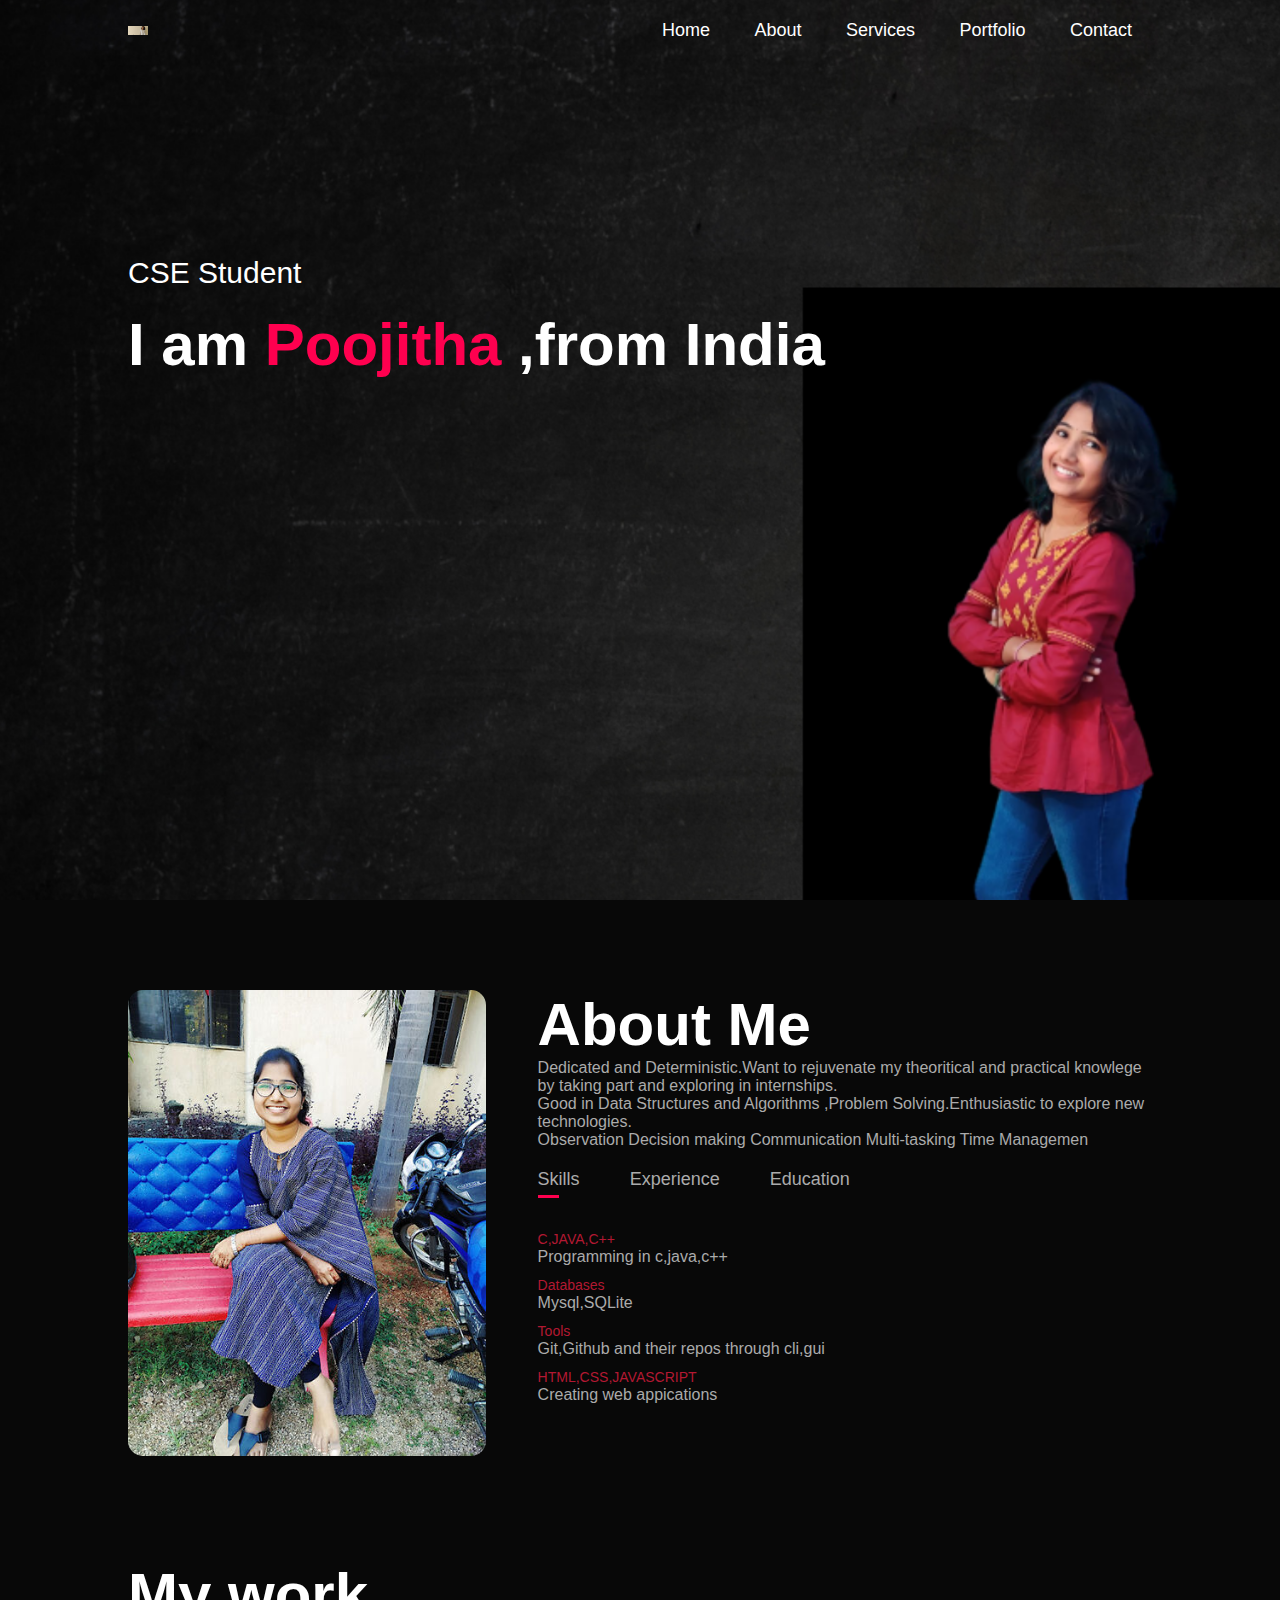
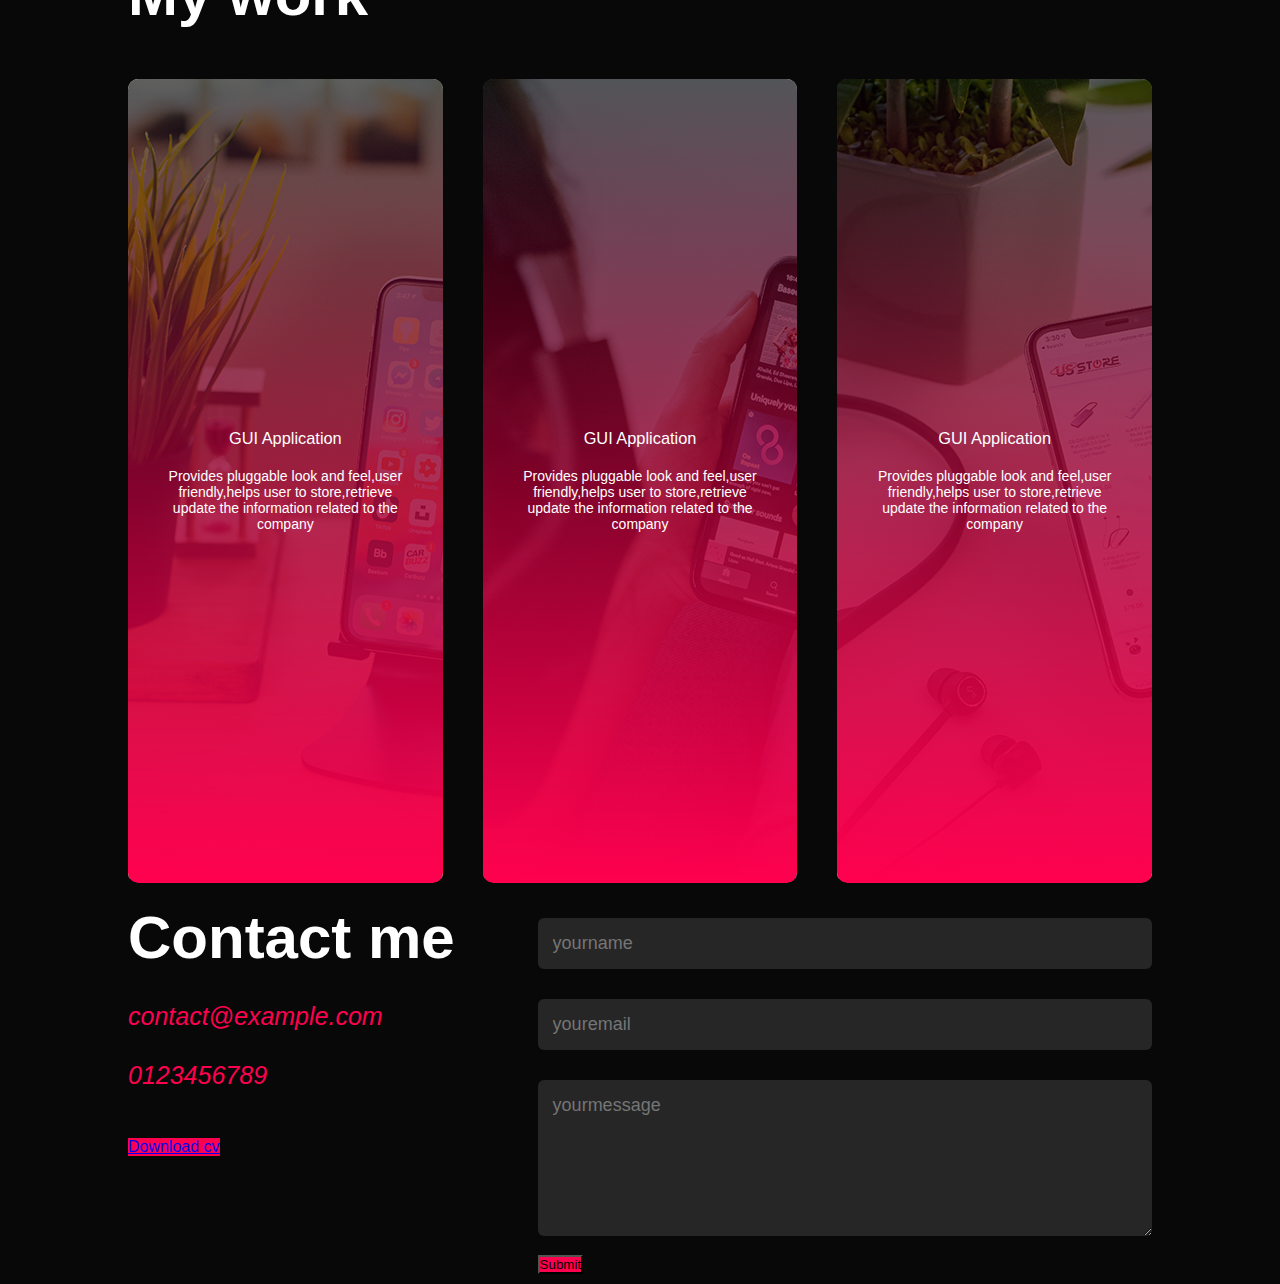
<file: personal portfolio/index.html>
<!DOCTYPE html>
<html lang="en">

<head>
    <meta charset="UTF-8">
    <meta http-equiv="X-UA-Compatible" content="IE=edge">
    <meta name="viewport" content="width=device-width, initial-scale=1.0">
    <title>Personal Portfolio</title>
    <link rel="stylesheet" href="style.css">
</head>
<body>
<div id="header">
    <div class="container">
            <nav>
                <img src="logop.jpg" class="logo">
                <ul >
                    <li><a href="#home">Home</a></li>
                    <li><a href="#about">About</a></li>
                    <li><a href="#services">Services</a></li>
                    <li><a href="#portfolio">Portfolio</a></li>
                    <li><a href="#contact">Contact</a></li>
                </ul>
            </nav>
            <div class="header-text">
                <p>CSE Student</p>
                <h1>I am <span>Poojitha </span>,from India</h1>
            </div>
    </div>
<!---about-->
</div>
<div id="about">
    <div class="container">
        <div class="row">
            <div class="about-col-1">
                <img src="final.jpg" alt="my photi">
            </div>
            <div class="about-col-2">
                <h1 class="sub-title">About Me</h1>
                <p>Dedicated and Deterministic.Want to rejuvenate my theoritical and
                practical knowlege by taking part and exploring in
                internships.<br>Good in Data Structures and Algorithms
                ,Problem Solving.Enthusiastic to explore new
                technologies.<br>Observation
                Decision making
                Communication
                Multi-tasking
                Time Managemen</p>
                <div class="tab-titles">
                    <p class="links active-link" onclick="opentab('skills')">Skills</p>
                    <p class="links"  onclick="opentab('experience')">Experience</p>
                    <p class="links"  onclick="opentab('education')">Education</p>
                </div>
                <div class="tab-contents active-tab" id="skills">
                    <ul>
                        <li><span>C,JAVA,C++</span><br>Programming in c,java,c++</li>
                        <li><span>Databases</span><br>Mysql,SQLite</li>
                        <li><span>Tools</span><br>Git,Github and their repos through cli,gui</li>
                        <li><span>HTML,CSS,JAVASCRIPT</span><br>Creating web appications</li>
                    
                    </ul>
                </div>
                <div class="tab-contents" id="experience">
                    <ul>
                        <li><span>TeamLead</span><br>Codeclub RGUKT Basar </li>
                        <li><span>Internship</span><br>Oasis Infobyte</li>
                        <li><span>Cordinator</span><br>Techfest Rgukt Basar</li>
                
                    </ul>
                </div>
                <div class="tab-contents" id="education">
                <ul>
                    <li><span>2024</span><br>Btech in Computer Science&Engineering<br>CGPA:9.0 </li>
                    <li><span>2020</span><br>Intermediate Education<br>CGPA:10</li>
                    <li><span>2018</span><br>Secondary School of Education<br>CGPA:10</li>
                
                </ul>
                </div>
            </div>
        </div>
    </div>
</div>
<!--servies-->
<!--<div id="services">
    <div class="container">
        <h1 class="sub-title">My Sevices</h1>
        <div class="services-list">

        </div>
    </div>
</div>-->
<!--portfolio-->
<div id="portfolio">
    <div class="container">
        <h1 class="sub-title">My work</h1>
        <div class="work-list">
            <div class="work">
                <img src="work-1.png">
                <div class="layer">
                    <h3>GUI Application</h3>
                    <p>Provides pluggable look and feel,user friendly,helps user to store,retrieve <br>
                        update the information related to the company</p>
                </div>
            </div>
            <div class="work">
                <img src="work-2.png">
                <div class="layer">
                    <h3>GUI Application</h3>
                    <p>Provides pluggable look and feel,user friendly,helps user to store,retrieve <br>
                        update the information related to the company</p>
                </div>
            </div>
            <div class="work">
                <img src="work-3.png">
                <div class="layer">
                    <h3>GUI Application</h3>
                    <p>Provides pluggable look and feel,user friendly,helps user to store,retrieve <br>
                        update the information related to the company</p>
                </div>
            </div>
        </div>
    </div>
</div>
<!--contact-->
<div id="contact">
<div class="container">
    <div class="row">
        <div class="contact-left">
            <h1 class="sub-title">Contact me</h1>
            <p><i class="fas fa-paper-plane">contact@example.com</i></p>
            <p><i class="fas fa-phone-square-alt">0123456789</i></p>
            <div class="social-icons">
                <a href=""><i class="fab fa-facebook"></i></a>
                <a href=""><i class="fab fa-twitter-square"></i></a>
                <a href=""><i class="fab fa-instagram"></i></a>
                <a href=""><i class="fab fa-linkedin"></i></a>
            </div>
            <a href="my-cv.pdf" download class="btn btn2">Download cv</a>
        </div>
        <div class="contact-right">
            <form>
                <input type="text" name="name" placeholder="yourname" required>
                <input type="email" name="email" placeholder="youremail" required>
                <textarea name="message" rows="6" placeholder="yourmessage"></textarea>
                <button type="submit" class="btn btn2">Submit</button>
            </form>

        </div>
    </div>
</div>
</div>
<script>
    var tablinks=document.getElementsByClassName("links");
     var tabcontents = document.getElementsByClassName("tab-contents");
     function opentab(tabname)
     {
        for(tablink of tablinks)
        {
            tablink.classList.remove("active-link");
        }
        for (tabcontent of tabcontents) {
             tabcontent.classList.remove("active-tab");
         }
         event.currentTarget.classList.add("active-link");//will display after the tab title
         document.getElementById(tabname).classList.add("active-tab");
     }


</script>
</body>
</html>
</file>
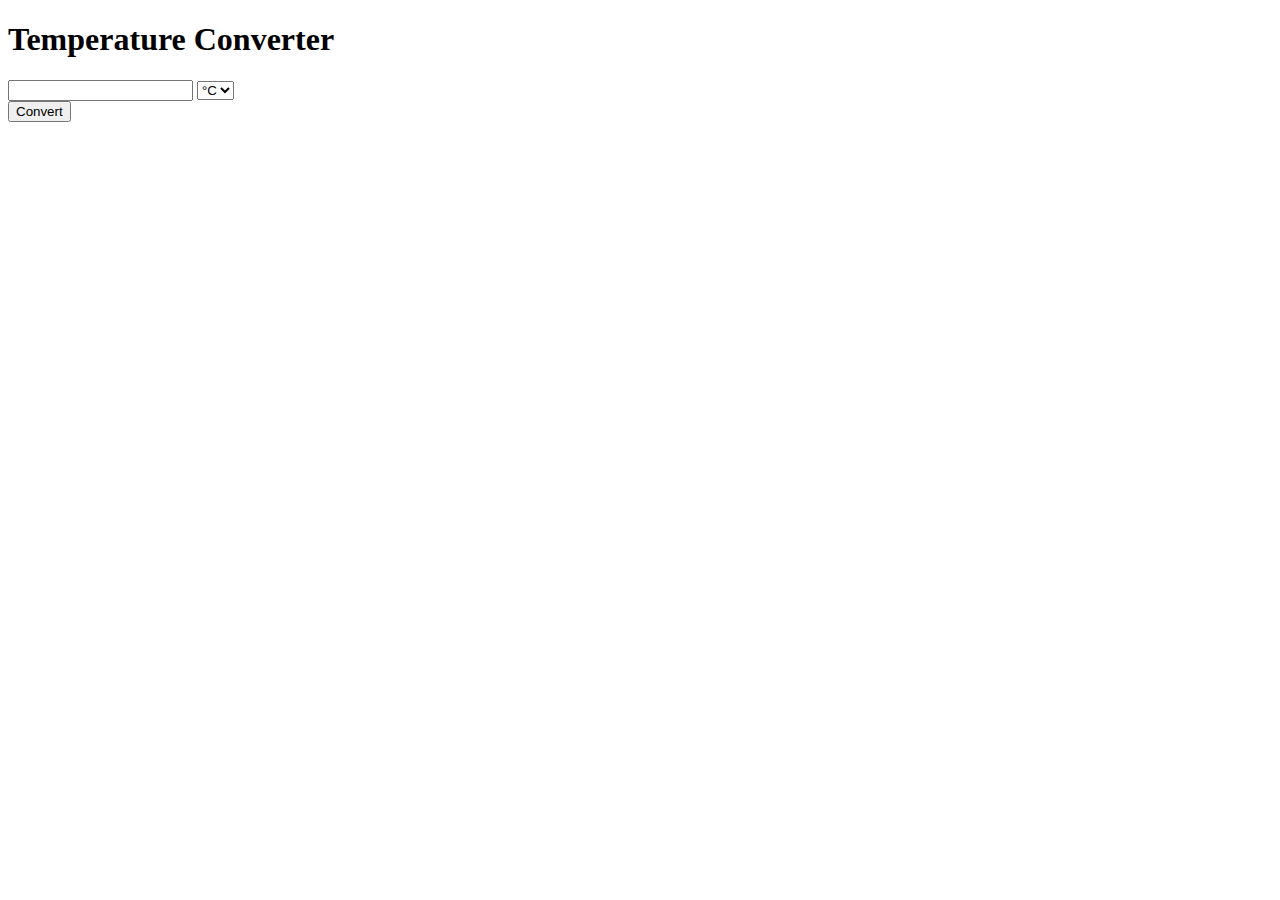
<file: temperature converter/index.html>
<!DOCTYPE html>
<html>
<head>
    <meta charset="UTF-8">
    <meta name="viewport" content="width=device-width, initial-scale=1.0">
    <link re="stylesheet" href="style.css">  
    <title>Document</title>
</head>
<body>
    <div class="container">
        <h1>Temperature Converter</h1>
        <div class="input-section">
            <input type="text" id="temperature-input">
            <select id="unit-select">
                <option value="celsius">°C</option>
                <option value="fahrenheit">°F</option>
            </select>
        </div>
        <button id="convert-button">Convert</button>
        <div id="result-display"></div>
    </div>
    <script src="script.js"></script>


</body>

</html>
</file>
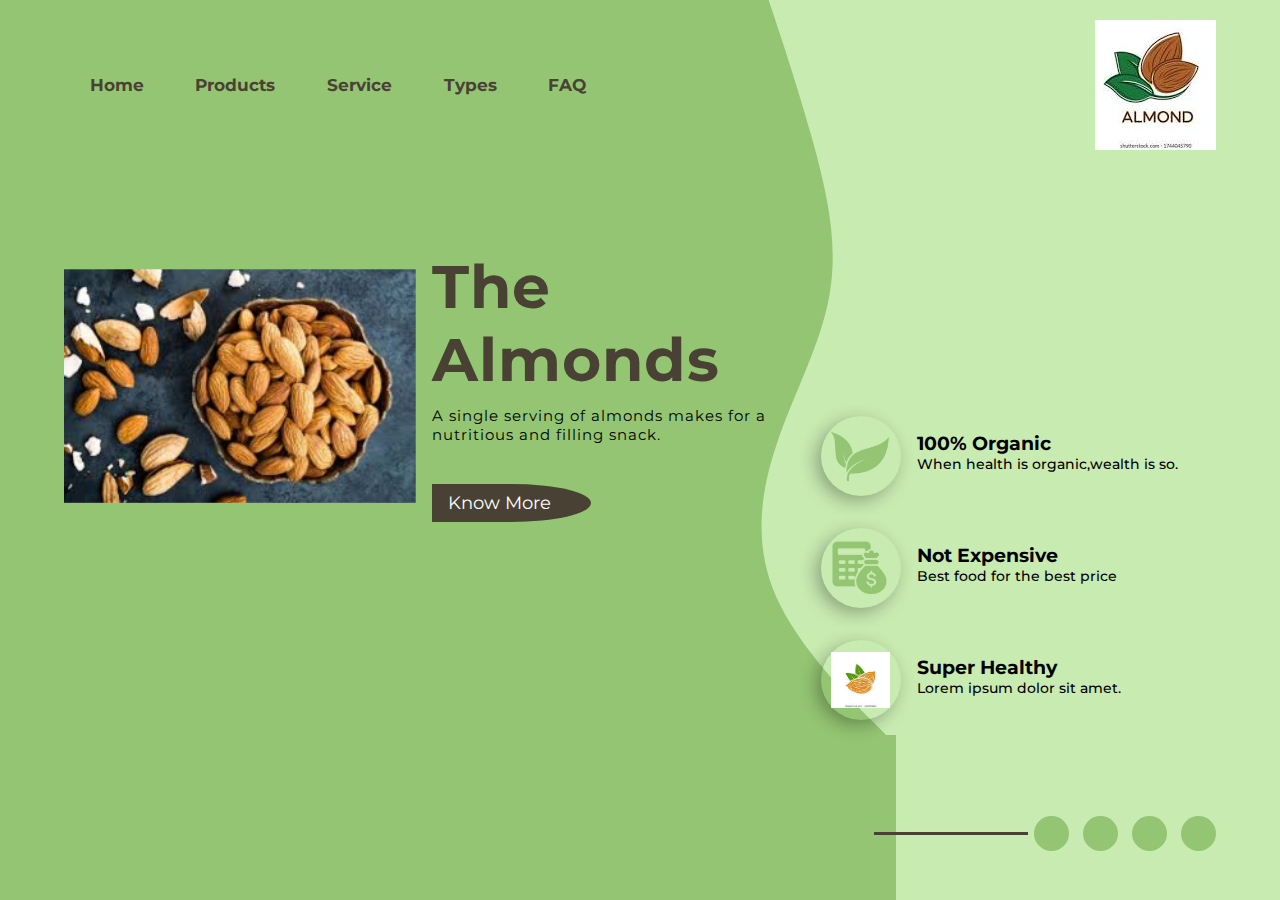
<file: landing page/page.html>
<!DOCTYPE html>
<html lang="en">

<head>
    <meta charset="UTF-8">
    <meta http-equiv="X-UA-Compatible" content="IE=edge">
    <meta name="viewport" content="width=device-width, initial-scale=1.0">
    <title>Landing Page</title>
    <link rel="stylesheet" href="https://unpkg.com/swiper@8/swiper-bundle.min.css" />
    <link rel="stylesheet" href="https://use.fontawesome.com/releases/v5.15.4/css/all.css"
        integrity="sha384-DyZ88mC6Up2uqS4h/KRgHuoeGwBcD4Ng9SiP4dIRy0EXTlnuz47vAwmeGwVChigm" crossorigin="anonymous">
    <link rel="stylesheet" href="style.css">
</head>

<body>
    <div class="maincontainer">
        <div class="wave">
            <img src="bg.png" alt="">
        </div>

        <nav>
            <ul>
                <li><a href="#">Home</a></li>
                <li><a href="#">Products</a></li>
                <li><a href="#">Service</a></li>
                <li><a href="#">Types</a></li>
                <li><a href="#">FAQ</a></li>
            </ul>
            <img src="logo.jpg" alt="">
        </nav>

        <div class="main-content">

            <div class="image-badam">
                <div class="swiper mySwiper">
                    <div class="swiper-wrapper">
                        <div class="swiper-slide"><img src="img1.jpg" alt=""></div>
                        <div class="swiper-slide"><img src="img2.jpg" alt=""></div>
                        <div class="swiper-slide"><img src="img3.jpg" alt=""></div>
                    </div>
                </div>
            </div>
            <div class="main-text">
                <h1>The Almonds</h1>
                <p>A single serving of almonds makes for a nutritious and filling snack.</p>
                <button>Know More</button>
            </div>
        </div>

        <div class="right">
            <div class="box">
                <div class="image">
                    <img src="img4.png" alt="">
                </div>
                <div class="inner-box">
                    <h3>100% Organic</h3>
                    <p>When health is organic,wealth is so.</p>
                </div>
            </div>
            <div class="box">
                <div class="image">
                    <img src="img5.png" alt="">
                </div>
                <div class="inner-box">
                    <h3>Not Expensive</h3>
                    <p>Best food for the best price</p>
                </div>
            </div>
            <div class="box">
                <div class="image">
                    <img src="img6.jpg" alt="">
                </div>
                <div class="inner-box">
                    <h3>Super Healthy</h3>
                    <p>Lorem ipsum dolor sit amet.</p>
                </div>
            </div>
        </div>

        <div class="social-links">
            <i class="fab fa-instagram"></i>
            <i class="fab fa-facebook-f"></i>
            <i class="fab fa-twitter"></i>
            <i class="far fa-envelope"></i>
        </div>
    </div>
    <script src="https://unpkg.com/swiper@8/swiper-bundle.min.js"></script>
    <script>
        var swiper = new Swiper(".mySwiper", {
            slidesPerView: 1,
            spaceBetween: 30,
            loop: true,
        });
    </script>
</body>

</html>
</file>
<file: personal portfolio/style.css>
* {
    padding: 0%;
    margin: 0;
    font-family: 'Poppins', sans-serif;
    box-sizing: border-box;
}
body{
    background: #080808;
    color: #fff;

}
#header{
    width: 100%;
    height: 100vh;
    background-image: url(poojiback.png );
    background-position: center;
    background-size: cover;
   
}
.container{
    padding: 10px 10%;

}
nav{
    display: flex;
    align-items: center;
    justify-content: space-between;
    flex-wrap: wrap;
}
.logo{
    width: 20px;
}
nav ul li{
    display: inline-block;
    margin: 10px 20px;
    list-style: none;

}
nav ul li a{
    color:#fff;
    text-decoration: none;
    font-size: 18px;
    position: relative;
}
nav ul li a::after{
    content:'' ;
    width:0% ;
    height: 3px;
    background: #ff004f; ;
    position:absolute ;
    left:0px;
    bottom: -6px;
    transition: 0.5s;
}
nav ul li a:hover::after{
    width: 100%
}
.header-text{
    margin-top:20% ;
    font-size: 30px;

}
.header-text h1{
    margin-top: 20px;
    font-size: 60px;
}
.header-text h1 span{
    color: #ff004f;
}
/*--------------about--*/
#about{
    padding: 80px 0;
    color: #ababab;
}
.row{
    display: flex;
    justify-content: space-between;
    flex-wrap: wrap;
}
.about-col-1{
    flex-basis: 35%;
}
.about-col-1 img{
    width: 100%;
    border-radius: 15px; 
}
.about-col-2{
    flex-basis: 60%;
}
.sub-title{
    font-size:60px;
    font-weight: 600;
    color: #fff;
}
.tab-titles{
    display: flex;
    margin: 20px 0px 40px;
}
.links{
    font-size: 18px;
        font-weight: 500;
        margin-right: 50px;
        cursor: pointer;
    position: relative ;
}
.links::after{
    content: '';
        width: 0%;
        height: 3px;
        background: #ff004f;
        position: absolute;
        left: 0px;
        bottom: -8px;
        transition: 0.5s;
}
.links.active-link::after{
    width:50%;
}
.tab-contents ul li{
    list-style: none;
    margin:10px 0;
}
.tab-contents ul li span{
    color: #b31832;
    font-size: 14px;
}
.tab-contents{
    display: none;
}
.tab-contents.active-tab{
    display: block;
}
/*......services...*/
#services{
    padding: 30px 0;
}
.services-list{
    display: grid;
    grid-template-columns: repeat(auto-fit,minmax(250px,1fr));
    grid-gap: 40px;
    margin-top: 50px;
}
.work-list
{
    display: flex;
     grid-template-columns: repeat(auto-fit,minmax(250px, 1fr));
     grid-gap: 40px;
     margin-top: 50px;
} 
.work{
    border-radius: 10px;
    position: relative;
    overflow: hidden;
}
.work-img{
    border-radius: 10px;
    width: 100%;
    display: block;
    transition: transform 0.5s;
    bottom: 0;
}
.layer{
    width: 100%;
    height:100%;
    background: linear-gradient(rgba(0,0,0,0.6),#ff004f);
    border-radius: 10px;
    position: absolute;
    left:0;
    bottom: 0;
    overflow: hidden;
    display: flex;
    align-items: center;
    flex-direction: column;
    justify-content: center;
    padding: 0 40px;
    text-align: center;
    font-size: 14px;
    transition: height 0.5s;
}
.layer h3{
    font-weight: 500;
    margin-bottom: 20px ;
}
.work:hover img{
    transform: scale(1.1);
}
.work:hover.layer{
    height: 100%;
}
/*contact*/
.contact-left
{
    flex-basis: 35%;
}
.contact-right {
    flex-basis: 60%;
}
.contact-left p{
    margin-top: 30px;
}
.contact-left p  i{
    color: #ff004f;
    margin-right: 15px;
    font-size: 25px;
}
.social-icons{
    margin-top: 30px;
}
.social-icons a{
    text-decoration: none;
    font-size: 30px;
    margin-right: 15px;
    color: #ababab;
    display: inline-block;

}
.social-icons a:hover{
    color:#ff004f;
    transform: translateY(-5px);
}
.btn.btn2{
    display: inline-block;
    background: #ff004f;
}
.contact-right form{
    width: 100%;
}
form input,form textarea{
    width:100%;
    border: 0;
    outline: none;
    background: #262626; 
    padding: 15px;
    margin:15px 0 ;
    color: #ffff;
    font-size: 18px;
    border-radius: 6px;

}
form.btn2{
    padding: 14px 60px;
    font-size:18px;
    margin-top: 20px ;
    cursor: pointer;
}
html{
    scroll-behavior: smooth;
}
@media only  screen and  {max-width: 600px;
    /*can add phone background pic here
}
</file>
<file: temperature converter/style.css>
body {
    font-family: Arial, sans-serif;
    margin: 0;
    padding: 0;
    background-color: #7daeb3;
}

h1 {
    color: #3d3540;
    font-family: Arial, Helvetica, sans-serif;
}

.container {
    width: 500px;
    margin: 100px auto;
    padding: 2%;
    text-align: center;
    background-color: #d4d4d4;
    border: solid;
    border-color: #3d3540;
    border-radius: 20px;
}

.input-section {
    display: flex;
    justify-content: center;
    align-items: center;
    margin-bottom: 20px;
}

input[type="text"] {
    width: 200px;
    height: 40px;
    font-size: 20px;
    padding: 0 10px;
    margin-right: 20px;
    border: solid 1px;
}

select {
    width: 70px;
    height: 40px;
    font-size: 20px;
    padding: 0 10px;
    border: solid 1px;
}

button {
    width: 27%;
    height: 40px;
    background-color: #958169;
    font-size: 20px;
    border: solid;
    border-color: #3d3540;
    border-radius: 200px;
    border-width: 2px;
    color: #000000;
}

#result-display {
    margin-top: 20px;
    font-size: 20px;
}
</file>
<file: landing page/style.css>
@import url('https://fonts.googleapis.com/css2?family=Montserrat&display=swap');

* {
    padding: 0%;
    margin: 0;
    font-family: 'Montserrat', sans-serif;
}

.maincontainer {
    height: 100vh;
    width: 100%;
    background: linear-gradient(to right, #93C572 70%, #C8EBB1 30%);
    position: relative;
    overflow: hidden;
}

.wave {
    position: absolute;
    top: 0;
    right: 30%;
}

nav {
    width: 90%;
    margin: auto;
    padding-top: 20px;
    display: flex;
    justify-content: space-between;
    align-items: center;
}

nav ul {
    display: flex;
    list-style-type: none;
}

nav ul li {
    margin: 0 5px;
}

nav ul a {
    text-decoration: none;
    padding: 0.3rem 1.3rem;
    font-size: 17px;
    font-weight: bold;
    color: #494234;
    position: relative;
    z-index: 1;
}

nav ul a::after {
    content: "";
    width: 0%;
    height: 100%;
    position: absolute;
    top: 0;
    left: 0px;
    border-radius: 20px;
    background-color: #C8EBB1;
    z-index: -1;
    transition: 0.5s;
}

nav ul a:hover:after {
    width: 100%;
}

.main-content {
    width: 60%;
    padding-top: 100px;
    margin-left: 3rem;
    display: flex;
    align-items: center;
    justify-content: space-around;
}

.image-badam,
.main-text {
    flex-basis: 50%;
}

.image-badam img {
    width: 100%;
}

.main-content h1 {
    font-size: 60px;
    letter-spacing: 1px;
    color: #494234;
}

.main-content p {
    margin-top: 10px;
    font-size: 15px;
    letter-spacing: 1px;
}

.main-content button {
    margin-top: 2.5rem;
    outline: none;
    border: none;
    font-size: 18px;
    padding: 0.5rem 2.5rem 0.5rem 1rem;
    border-radius: 0 50% 50% 0;
    background-color: #494234;
    color: white;
    cursor: pointer;
}

.swiper {
    width: 22rem;
}

.swiper-slide {
    display: flex;
    align-items: center;
    justify-content: center;
}

.right {
    position: absolute;
    right: 8%;
    bottom: 20%;
}

.box {
    display: flex;
    align-items: center;
}

.right .box .image img {
    width: 73%;
}

.image {
    margin-top: 2rem;
    width: 80px;
    height: 80px;
    border-radius: 50%;
    box-shadow: -5px 5px 17px rgba(0, 0, 0, 0.3);
    display: flex;
    align-items: center;
    justify-content: center;
    transition: 0.5s;
}

.image:hover {
    background-color: rgba(73, 66, 52, 0.7);
}

.box .inner-box {
    margin: 1.5rem 0 0 1rem;
}

.box .inner-box p {
    font-size: 14px;
    font-weight: 500;
}

.social-links {
    position: absolute;
    right: 5%;
    bottom: 5%;
}

.social-links::before {
    content: "";
    width: 80%;
    height: 3px;
    position: absolute;
    top: 42%;
    left: -150px;
    background-color: #494234;
}

.social-links i {
    margin-left: 10px;
    width: 35px;
    height: 35px;
    border-radius: 50%;
    background-color: #93C572;
    display: inline-flex;
    align-items: center;
    justify-content: center;
    transition: 0.5s;
}

.social-links i:hover {
    transform: translateY(-5px);
}
</file>
